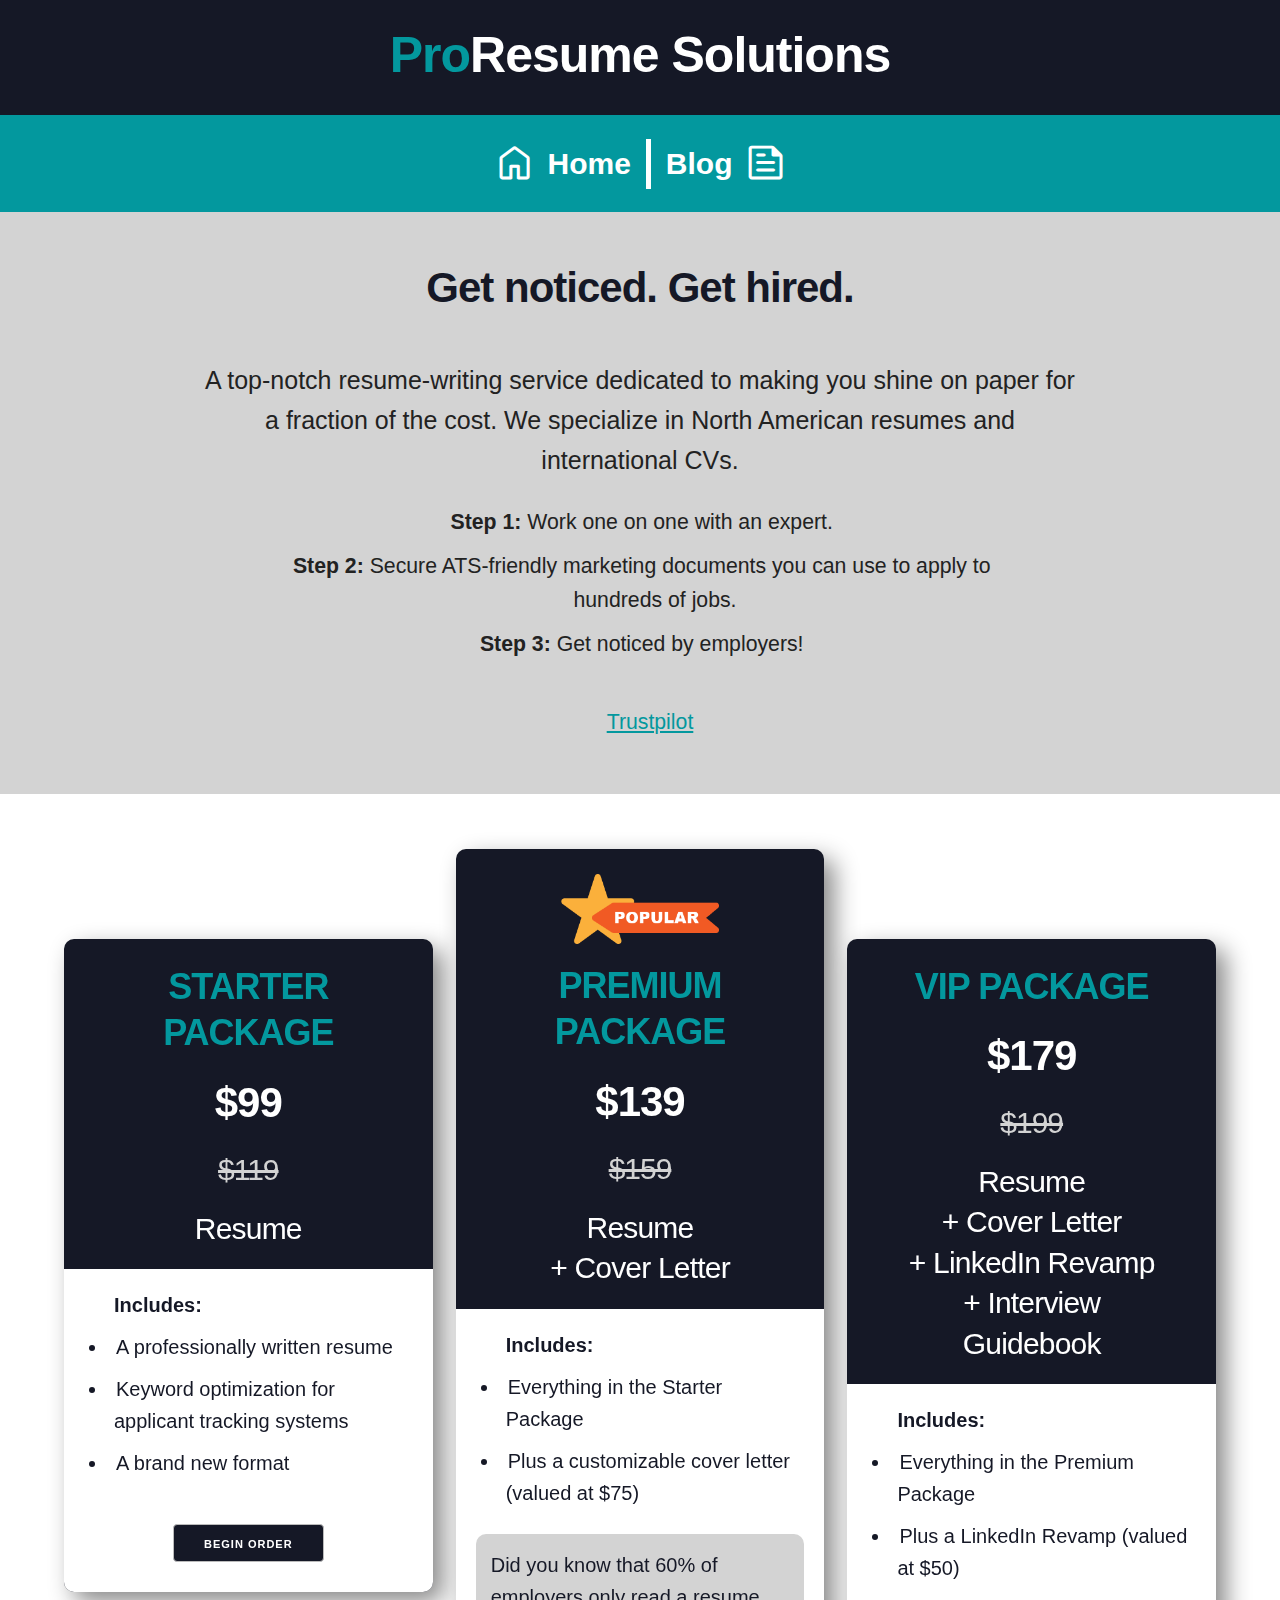
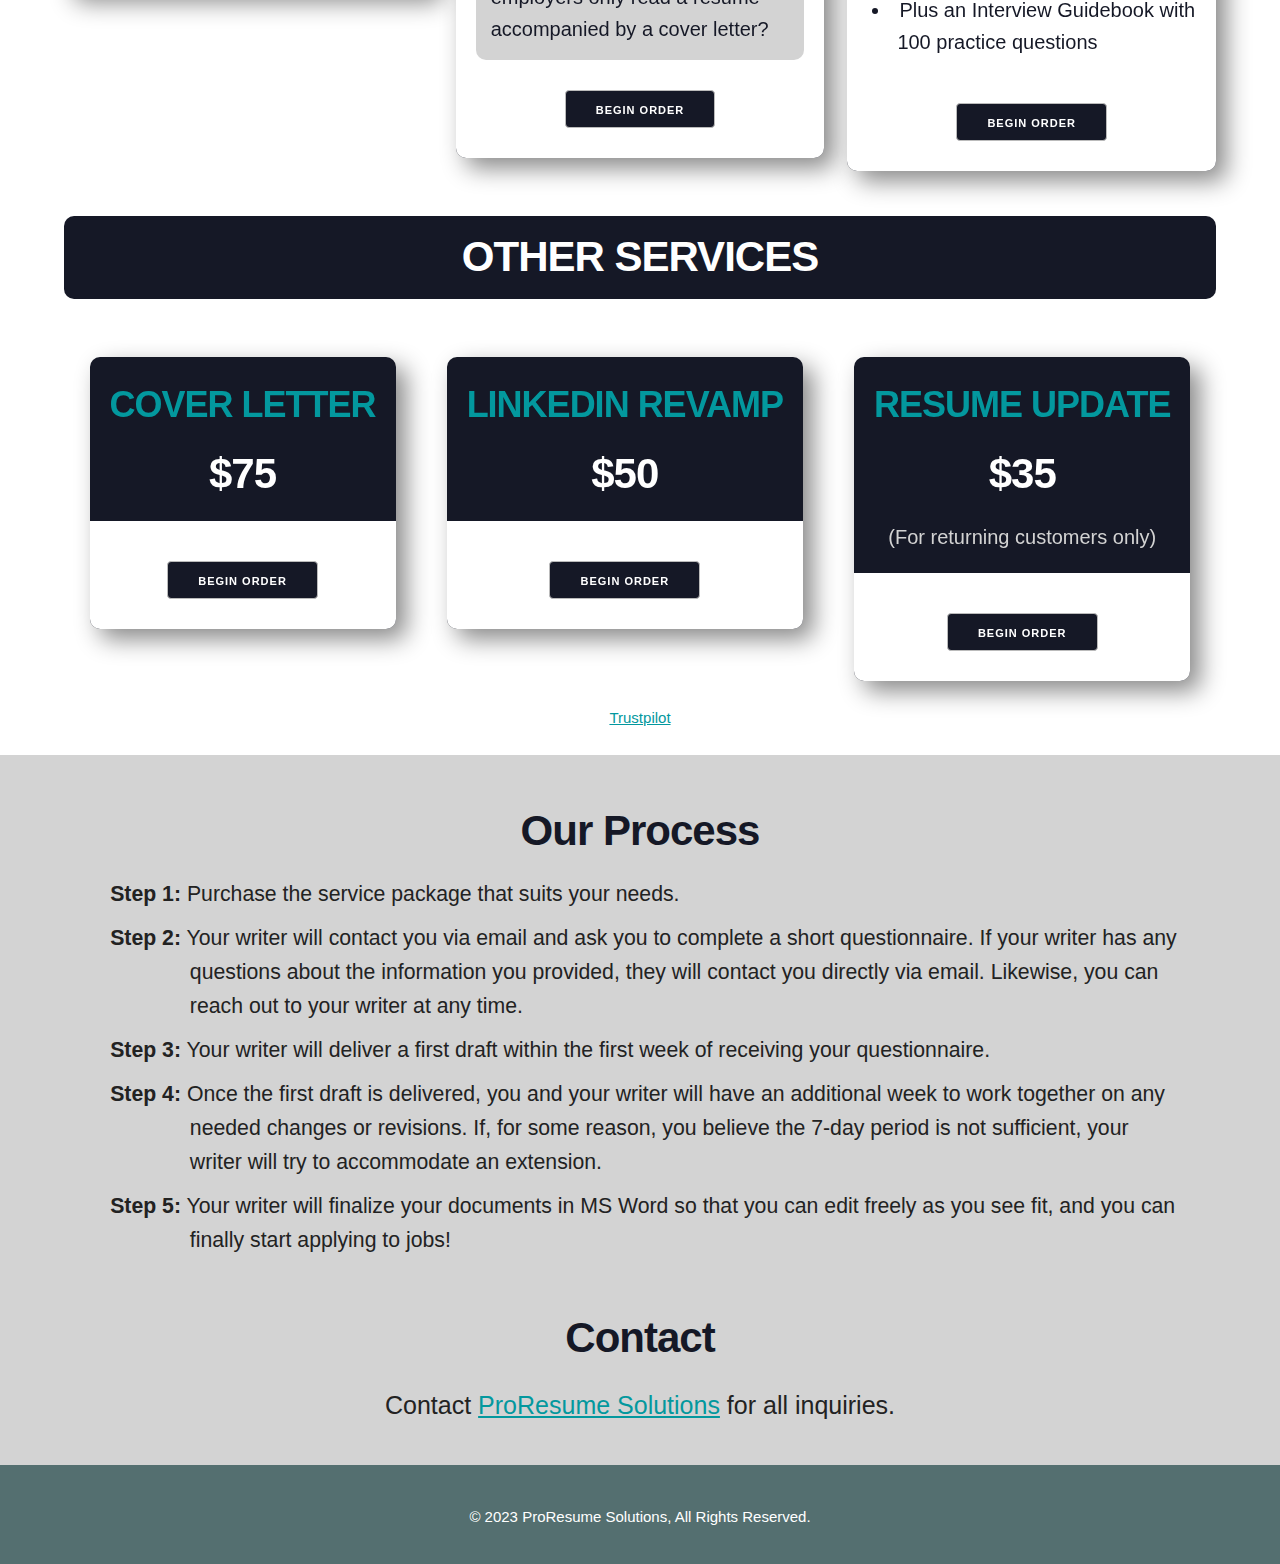
<file: index.html>
<!DOCTYPE html>
<html lang="en">
<head>

  <!-- Basic Page Needs
  –––––––––––––––––––––––––––––––––––––––––––––––––– -->
  <meta charset="utf-8">
  <title>ProResume Solutions | Get noticed. Get hired.</title>
  <link rel="canonical" href="https://proresumesolutions.com/" />
  <!-- <meta name="description" content="A top-notch resume-writing service dedicated to making you shine on paper for a fraction of the cost"> -->
  <meta name="keywords" content="Pro, ProResume, Solutions, ProResumeSolutions, ProResume Solutions, Service, CV, Resume, Cover Letter, Job Seeking, Job Hunting, Career Consulting, Linkedin, Excecutive">
  <meta name="author" content="Jamey Kirk">

  <!-- Open Graph for image on social sharing -->
  <meta property="og:image" content="misc/Logo_400x300.png">
  <meta property="og:image:type" content="image/png">
  <meta property="og:image:width" content="400">
  <meta property="og:image:height" content="300">
  <meta property="og:title" content="ProResume Solutions">
  <meta property="og:description" content="A top-notch resume-writing service dedicated to making you shine on paper for a fraction of the cost.">

  <!-- Mobile Specific Metas
  –––––––––––––––––––––––––––––––––––––––––––––––––– -->
  <meta name="viewport" content="width=device-width, initial-scale=1">

  <!-- FONT
  –––––––––––––––––––––––––––––––––––––––––––––––––– -->
  <!-- <link href="//fonts.googleapis.com/css?family=Raleway:400,300,600" rel="stylesheet" type="text/css"> -->

  <!-- CSS
  –––––––––––––––––––––––––––––––––––––––––––––––––– -->
  <link rel="stylesheet" href="css/normalize.css">
  <link rel="stylesheet" href="css/skeleton.css">
  <!-- Home Icon -->
  <link rel="stylesheet" href="https://fonts.googleapis.com/css2?family=Material+Symbols+Rounded:opsz,wght,FILL,GRAD@48,400,1,200" />
  <!-- Blog Icon -->
  <link rel="stylesheet" href="https://fonts.googleapis.com/css2?family=Material+Symbols+Rounded:opsz,wght,FILL,GRAD@48,400,1,200" />

  
  <!-- Favicon
  –––––––––––––––––––––––––––––––––––––––––––––––––– -->
  <link rel="icon" type="image/png" href="images/favicon.png">

  <!-- JS
    –––––––––––––––––––––––––––––––––––––––––––––––––– -->
    <script src="cards.js" async></script>
    
  <!-- APIs
  –––––––––––––––––––––––––––––––––––––––––––––––––– -->
  <!-- TrustBox script -->
  <script type="text/javascript" src="https://widget.trustpilot.com/bootstrap/v5/tp.widget.bootstrap.min.js" async></script>
  <!-- End TrustBox script -->


    
</head>
<body>
  <!-- Primary Page Layout
  –––––––––––––––––––––––––––––––––––––––––––––––––– -->
    <header class="banner"><h1><span class="title-1">Pro</span><span class="title-2">Resume Solutions</span></h1></header>
    <nav>
      <a href="index.html">
        <span class="material-symbols-rounded navigation home">home</span>
      </a>
      <a href="index.html">
        <span class="navigation home">Home</span>
      </a>
      <span class="vertical-line"></span>
      <a href="https://blog.proresumesolutions.com/wp/">
        <span class="navigation blog">Blog</span>
      </a>
      <a href="https://blog.proresumesolutions.com/wp/">
        <span class="material-symbols-rounded navigation blog">feed</span>
      </a>
    </nav>
    <div class="blurb">
      <h2 class="tag title">Get noticed. Get hired.</h2>
      <p class="blurb-text">A top-notch resume-writing service dedicated to making you shine on paper for a fraction of the cost. We specialize in North American resumes and international CVs.</p>
      <ul class="steps">
        <li><Span class="step">Step 1:</Span> Work one on one with an expert.</li>
        <li><Span class="step">Step 2:</Span> Secure ATS-friendly marketing documents you can use to apply to hundreds of jobs.</li>
        <li><Span class="step">Step 3:</Span> Get noticed by employers!</li>
        <br>
        <!-- TrustBox widget - Micro Review Count -->
        <div class="trustpilot-widget" data-locale="en-US" data-template-id="5419b6a8b0d04a076446a9ad" data-businessunit-id="63c9b0c278f4bb9139081ec0" data-style-height="24px" data-style-width="100%" data-theme="light" data-min-review-count="10" data-style-alignment="center">
        <a href="https://www.trustpilot.com/review/proresumesolutions.com" target="_blank" rel="noopener">Trustpilot</a>
      </div>
      </ul>
    <!-- End TrustBox widget -->
    </div>
    <div class="container">
      <div class="row">
        <div class="twelve columns intro">
        </div>
          <div class="twelve columns primary-services">
          </div>
      </div>
    </div>
    <!-- TrustBox widget - Review Collector -->
    <div style="text-align: center;" class="trustpilot-widget" data-locale="en-US" data-template-id="56278e9abfbbba0bdcd568bc" data-businessunit-id="63c9b0c278f4bb9139081ec0" data-style-height="52px" data-style-width="100%">
      <a href="https://www.trustpilot.com/review/proresumesolutions.com" target="_blank" rel="noopener">Trustpilot</a>
    </div>
    <!-- End TrustBox widget -->
    <div class="explainer">
      <h2 class="tag title">Our Process</h2>
      <ul class="steps process">
        <li class="process-step"><Span class="step">Step 1:</Span> Purchase the service package that suits your needs.</li>
        <li class="process-step"><Span class="step">Step 2:</Span> Your writer will contact you via email and ask you to complete a short questionnaire. If your writer has any questions about the information you provided, they will contact you directly via email. Likewise, you can reach out to your writer at any time.</li>
        <li class="process-step"><Span class="step">Step 3:</Span> Your writer will deliver a first draft within the first week of receiving your questionnaire.</li>
        <li class="process-step"><Span class="step">Step 4:</Span> Once the first draft is delivered, you and your writer will have an additional week to work together on any needed changes or revisions. If, for some reason, you believe the 7-day period is not sufficient, your writer will try to accommodate an extension.</li>
        <li class="process-step"><Span class="step">Step 5:</Span> Your writer will finalize your documents in MS Word so that you can edit freely as you see fit, and you can finally start applying to jobs!</li>
      </ul>
      <h2 class="tag title">Contact</h2>
      <p class="blurb-text contact">Contact <a href="mailto:melissa@proresumesolutions.com">ProResume Solutions</a> for all inquiries.</p>
    </div>
    <footer class="footer">
      <p>&#169; 2023 ProResume Solutions, All Rights Reserved.</p>
    </footer>
    
    <!-- End Document
      –––––––––––––––––––––––––––––––––––––––––––––––––– -->
  
</body>
</html>
</file>
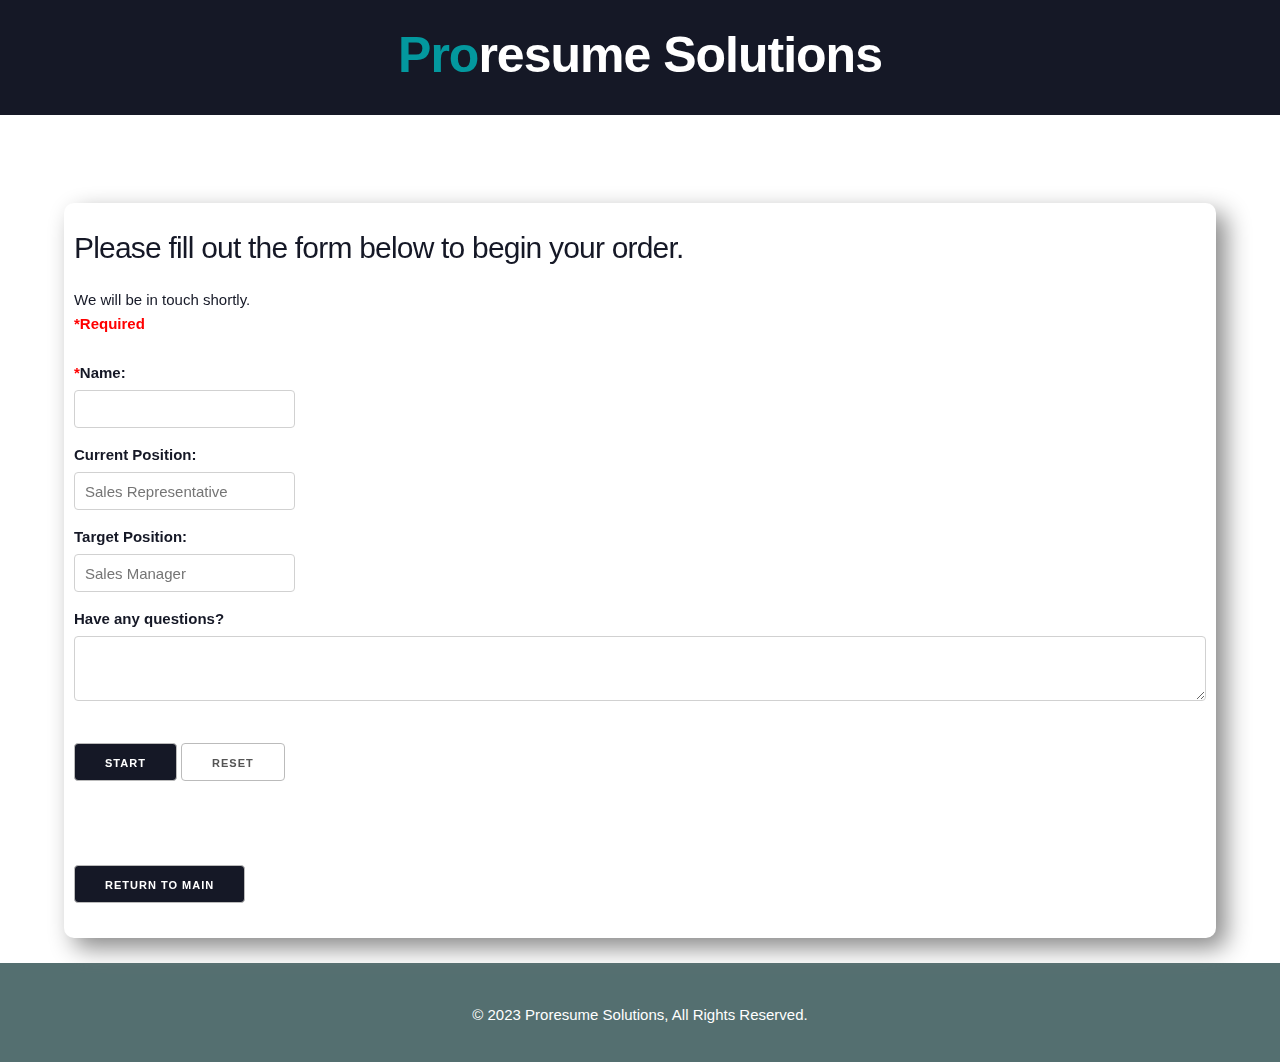
<file: order_form.html>
<!DOCTYPE html>
<html lang="en">
<head>

  <!-- Basic Page Needs
  –––––––––––––––––––––––––––––––––––––––––––––––––– -->
  <meta charset="utf-8">
  <title>Your page title here :)</title>
  <meta name="description" content="">
  <meta name="author" content="">

  <!-- Mobile Specific Metas
  –––––––––––––––––––––––––––––––––––––––––––––––––– -->
  <meta name="viewport" content="width=device-width, initial-scale=1">

  <!-- FONT
  –––––––––––––––––––––––––––––––––––––––––––––––––– -->
  <link href="//fonts.googleapis.com/css?family=Raleway:400,300,600" rel="stylesheet" type="text/css">

  <!-- CSS
  –––––––––––––––––––––––––––––––––––––––––––––––––– -->
  <link rel="stylesheet" href="css/normalize.css">
  <link rel="stylesheet" href="css/skeleton.css">

  
  <!-- Favicon
    –––––––––––––––––––––––––––––––––––––––––––––––––– -->
    <link rel="icon" type="image/png" href="images/favicon.png">
    
</head>
<body>
  
  <!-- Primary Page Layout
    –––––––––––––––––––––––––––––––––––––––––––––––––– -->
    <header class="banner"><h1><span class="title-1">Pro</span><span class="title-2">resume Solutions</span></h1></header>
    <div class="container">
      <div class="row">
        <div class="twelve columns order-form" style="margin-top: 5%">
            <h4>Please fill out the form below to begin your order.</h4>
            <p>We will be in touch shortly.<br><span class="req">*Required</span></p>
            <form enctype="text/plain" class="form">
                <label for="name"><span class="req">*</span>Name:</label>
                <input type="text" name="Name" class="name" required}><br>
                <label for="current-position">Current Position:</label>
                <input type="text" name="Current Position" placeholder="Sales Representative" class="position"><br>
                <label for="target-position">Target Position:</label>
                <input type="text" name="Target Position" placeholder="Sales Manager" class="target"><br>
                <label for="questions">Have any questions?</label>
                <textarea type="text" name="Questions" class="questions u-full-width" style="resize: vertical;"></textarea><br>
                <button value="Send" class="send"}>Start</button>
                <input type="reset" value="Reset">
            </form><br>
            <button class="main-button">Return to Main</button>
        </div>
      </div>
    </div>
    <footer class="footer">
        <p>&#169; 2023 Proresume Solutions, All Rights Reserved.</p>
      </footer>
    <!-- End Document
      –––––––––––––––––––––––––––––––––––––––––––––––––– -->
  <!-- JS
  –––––––––––––––––––––––––––––––––––––––––––––––––– -->
  <script src="order_form.js" async></script>
</body>
</html>
</file>
<file: css/skeleton.css>
/*
* Skeleton V2.0.4
* Copyright 2014, Dave Gamache
* www.getskeleton.com
* Free to use under the MIT license.
* http://www.opensource.org/licenses/mit-license.php
* 12/29/2014
*/


/* Table of contents
––––––––––––––––––––––––––––––––––––––––––––––––––
- Grid
- Base Styles
- Typography
- Links
- Buttons
- Forms
- Lists
- Code
- Tables
- Spacing
- Utilities
- Clearing
- Media Queries
*/

:root {
  --bg-color: #151826;
  --brand-color: #03989E;
  --body-color: #FFF;
  --blurb-color: lightgray;
  --footer-color: #546f70;
  --tip-color: lightgray;
  --shadow: #888;
  --light-text: #FFF;
  --dark-text: #151826;
}

/* Grid
–––––––––––––––––––––––––––––––––––––––––––––––––– */
.container {
  position: relative;
  width: 100%;
  max-width: 1440px;
  margin: 0 auto;
  padding: 0 20px;
  box-sizing: border-box; }
.column,
.columns {
  width: 100%;
  float: left;
  box-sizing: border-box; }

/* For devices larger than 400px */
@media (min-width: 400px) {
  .container {
    width: 85%;
    padding: 0; }
}

/* For devices larger than 550px */
@media (min-width: 550px) {
  .container {
    width: 95%; }
  .column,
  .columns {
    margin-left: 4%; }
  .column:first-child,
  .columns:first-child {
    margin-left: 0; }

  .one.column,
  .one.columns                    { width: 4.66666666667%; }
  .two.columns                    { width: 13.3333333333%; }
  .three.columns                  { width: 22%;            }
  .four.columns                   { width: 30.6666666667%; }
  .five.columns                   { width: 39.3333333333%; }
  .six.columns                    { width: 48%;            }
  .seven.columns                  { width: 56.6666666667%; }
  .eight.columns                  { width: 65.3333333333%; }
  .nine.columns                   { width: 74.0%;          }
  .ten.columns                    { width: 82.6666666667%; }
  .eleven.columns                 { width: 91.3333333333%; }
  .twelve.columns                 { width: 100%; margin-left: 0; }

  .one-third.column               { width: 30.6666666667%; }
  .two-thirds.column              { width: 65.3333333333%; }

  .one-half.column                { width: 48%; }

  /* Offsets */
  .offset-by-one.column,
  .offset-by-one.columns          { margin-left: 8.66666666667%; }
  .offset-by-two.column,
  .offset-by-two.columns          { margin-left: 17.3333333333%; }
  .offset-by-three.column,
  .offset-by-three.columns        { margin-left: 26%;            }
  .offset-by-four.column,
  .offset-by-four.columns         { margin-left: 34.6666666667%; }
  .offset-by-five.column,
  .offset-by-five.columns         { margin-left: 43.3333333333%; }
  .offset-by-six.column,
  .offset-by-six.columns          { margin-left: 52%;            }
  .offset-by-seven.column,
  .offset-by-seven.columns        { margin-left: 60.6666666667%; }
  .offset-by-eight.column,
  .offset-by-eight.columns        { margin-left: 69.3333333333%; }
  .offset-by-nine.column,
  .offset-by-nine.columns         { margin-left: 78.0%;          }
  .offset-by-ten.column,
  .offset-by-ten.columns          { margin-left: 86.6666666667%; }
  .offset-by-eleven.column,
  .offset-by-eleven.columns       { margin-left: 95.3333333333%; }

  .offset-by-one-third.column,
  .offset-by-one-third.columns    { margin-left: 34.6666666667%; }
  .offset-by-two-thirds.column,
  .offset-by-two-thirds.columns   { margin-left: 69.3333333333%; }

  .offset-by-one-half.column,
  .offset-by-one-half.columns     { margin-left: 52%; }

}


/* Base Styles
–––––––––––––––––––––––––––––––––––––––––––––––––– */
/* NOTE
html is set to 62.5% so that all the REM measurements throughout Skeleton
are based on 10px sizing. So basically 1.5rem = 15px :) */
html {
  font-size: 62.5%; }

body {
  font-size: 1.5em; /* currently ems cause chrome bug misinterpreting rems on body element */
  line-height: 1.6;
  font-weight: 400;
  font-family: "HelveticaNeue", "Helvetica Neue", Helvetica, Arial, sans-serif;
  color: #222; 
}


/* Typography
–––––––––––––––––––––––––––––––––––––––––––––––––– */
h1, h2, h3, h4, h5, h6 {
  margin-top: 0;
  margin-bottom: 2rem;
  font-weight: 300; }
h1 { font-size: 4.0rem; line-height: 1.2;  letter-spacing: -.1rem;}
h2 { font-size: 3.6rem; line-height: 1.25; letter-spacing: -.1rem; }
h3 { font-size: 3.0rem; line-height: 1.3;  letter-spacing: -.1rem; }
h4 { font-size: 2.4rem; line-height: 1.35; letter-spacing: -.08rem; }
h5 { font-size: 1.8rem; line-height: 1.5;  letter-spacing: -.05rem; }
h6 { font-size: 1.5rem; line-height: 1.6;  letter-spacing: 0; }

/* Larger than phablet */
@media (min-width: 550px) {
  h1 { font-size: 5.0rem; }
  h2 { font-size: 4.2rem; }
  h3 { font-size: 3.6rem; }
  h4 { font-size: 3.0rem; }
  h5 { font-size: 2.4rem; }
  h6 { font-size: 1.5rem; }
}

p {
  margin-top: 0; }


/* Links
–––––––––––––––––––––––––––––––––––––––––––––––––– */
a {
  color: var(--brand-color) }
a:hover {
  color: var(--footer-color); }


/* Buttons
–––––––––––––––––––––––––––––––––––––––––––––––––– */
.button,
button,
input[type="submit"],
input[type="reset"],
input[type="button"] {
  display: inline-block;
  height: 38px;
  padding: 0 30px;
  color: #555;
  text-align: center;
  font-size: 11px;
  font-weight: 600;
  line-height: 38px;
  letter-spacing: .1rem;
  text-transform: uppercase;
  text-decoration: none;
  white-space: nowrap;
  background-color: transparent;
  border-radius: 4px;
  border: 1px solid #bbb;
  cursor: pointer;
  box-sizing: border-box; }
.button:hover,
button:hover,
input[type="submit"]:hover,
input[type="reset"]:hover,
input[type="button"]:hover,
.button:focus,
button:focus,
input[type="submit"]:focus,
input[type="reset"]:focus,
input[type="button"]:focus {
  color: #333;
  border-color: #888;
  outline: 0; }
.button.button-primary,
button.button-primary,
input[type="submit"].button-primary,
input[type="reset"].button-primary,
input[type="button"].button-primary {
  color: #FFF;
  background-color: #33C3F0;
  border-color: #33C3F0; }
.button.button-primary:hover,
button.button-primary:hover,
input[type="submit"].button-primary:hover,
input[type="reset"].button-primary:hover,
input[type="button"].button-primary:hover,
.button.button-primary:focus,
button.button-primary:focus,
input[type="submit"].button-primary:focus,
input[type="reset"].button-primary:focus,
input[type="button"].button-primary:focus {
  color: #FFF;
  background-color: #1EAEDB;
  border-color: #1EAEDB; }


/* Forms
–––––––––––––––––––––––––––––––––––––––––––––––––– */
input[type="email"],
input[type="number"],
input[type="search"],
input[type="text"],
input[type="tel"],
input[type="url"],
input[type="password"],
textarea,
select {
  height: 38px;
  padding: 6px 10px; /* The 6px vertically centers text on FF, ignored by Webkit */
  background-color: #fff;
  border: 1px solid #D1D1D1;
  border-radius: 4px;
  box-shadow: none;
  box-sizing: border-box; }
/* Removes awkward default styles on some inputs for iOS */
input[type="email"],
input[type="number"],
input[type="search"],
input[type="text"],
input[type="tel"],
input[type="url"],
input[type="password"],
textarea {
  -webkit-appearance: none;
     -moz-appearance: none;
          appearance: none; }
textarea {
  min-height: 65px;
  padding-top: 6px;
  padding-bottom: 6px; }
input[type="email"]:focus,
input[type="number"]:focus,
input[type="search"]:focus,
input[type="text"]:focus,
input[type="tel"]:focus,
input[type="url"]:focus,
input[type="password"]:focus,
textarea:focus,
select:focus {
  border: 1px solid #33C3F0;
  outline: 0; }
label,
legend {
  display: block;
  margin-bottom: .5rem;
  font-weight: 600; }
fieldset {
  padding: 0;
  border-width: 0; }
input[type="checkbox"],
input[type="radio"] {
  display: inline; }
label > .label-body {
  display: inline-block;
  margin-left: .5rem;
  font-weight: normal; }


/* Lists
–––––––––––––––––––––––––––––––––––––––––––––––––– */
ul {
  list-style: disc inside;  }
ol {
  list-style: decimal inside; }
ol, ul {
  padding-left: 0;
  margin-top: 0; }
ul ul,
ul ol,
ol ol,
ol ul {
  margin: 1.5rem 0 1.5rem 3rem;
  font-size: 90%; }
li {
  margin-bottom: 1rem;
  padding-left: 0;
  list-style-type: disc inside; 
  text-indent: -1.25em; 
}


/* adjust list dots position */
ul {
  padding-left: 20px;
}
ul li {
  padding-left: 10px;
}


/* Code
–––––––––––––––––––––––––––––––––––––––––––––––––– */
code {
  padding: .2rem .5rem;
  margin: 0 .2rem;
  font-size: 90%;
  white-space: nowrap;
  background: #F1F1F1;
  border: 1px solid #E1E1E1;
  border-radius: 4px; }
pre > code {
  display: block;
  padding: 1rem 1.5rem;
  white-space: pre; }


/* Tables
–––––––––––––––––––––––––––––––––––––––––––––––––– */
th,
td {
  padding: 12px 15px;
  text-align: left;
  border-bottom: 1px solid #E1E1E1; }
th:first-child,
td:first-child {
  padding-left: 0; }
th:last-child,
td:last-child {
  padding-right: 0; }


/* Spacing
–––––––––––––––––––––––––––––––––––––––––––––––––– */
button,
.button {
  margin-bottom: 1rem; }
input,
textarea,
select,
fieldset {
  margin-bottom: 1.5rem; }
pre,
blockquote,
dl,
figure,
table,
p,
ul,
ol,
form {
  margin-bottom: 2.5rem; }


/* Utilities
–––––––––––––––––––––––––––––––––––––––––––––––––– */
.u-full-width {
  width: 100%;
  box-sizing: border-box; }
.u-max-full-width {
  max-width: 100%;
  box-sizing: border-box; }
.u-pull-right {
  float: right; }
.u-pull-left {
  float: left; }


/* Misc
–––––––––––––––––––––––––––––––––––––––––––––––––– */
hr {
  margin-top: 2rem;
  margin-bottom: 2rem;
  border-width: 0;
  border: 5px solid var(--footer-color);
  border-radius: 5px;
 }


/* Clearing
–––––––––––––––––––––––––––––––––––––––––––––––––– */

/* Self Clearing Goodness */
.container:after,
.row:after,
.u-cf {
  content: "";
  display: table;
  clear: both; }


/* Media Queries
–––––––––––––––––––––––––––––––––––––––––––––––––– */
/*
Note: The best way to structure the use of media queries is to create the queries
near the relevant code. For example, if you wanted to change the styles for buttons
on small devices, paste the mobile query code up in the buttons section and style it
there.
*/


/* Larger than mobile */
@media (min-width: 400px) {}

/* Larger than phablet (also point when grid becomes active) */
@media (min-width: 550px) {
}

/* Larger than tablet */
@media (min-width: 750px) {
  .primary-services {
    display: flex;
    justify-content: space-between;
  }
  .services-banner {
    display: flex;
    justify-content: space-between;
  }

  .card {
    max-width: 32%;
  }

  .banner-header {
    margin: 20px 0;
  }

  .cover-letter, .linkedin, .resume-update {
    max-width: 32%;
  }


  
  .blurb {
    padding-bottom: 25px;
  }

  .blurb-text {
    padding: 25px 15% 0px;
  }
  
  .steps {
    margin: auto;
    width: 55%;
  }
  .step-3 {
    margin-bottom: 25px;
  }

  .process {
    width: 80%;
  }

  .title {
    margin: 20px;
    margin-top: 0;
    margin-bottom: 20px;
    text-align: center;
  }

  .trust-widget {
    padding: 20px 0 0 0;
  }
  
  .contact {
    padding-top: 0;
  }
  .premium.card {
    /* -100px */
    margin-top: -90px; 
  }
  
  .row {
    padding-top: 30px;
  }

}

/* Larger than desktop */
@media (min-width: 1000px) {
  .container {
    width: 90%; }
  
  .services-banner {
    justify-content: space-around;
  }
}

/* Larger than Desktop HD */
@media (min-width: 1200px) {}


/* Custom Styling for Specific Elements */

/* set border around all elements */
/* * {
  border: 1px solid red;
} */

header {
  padding: 25px 10px 10px;
  color: var(--body-color);
  background-color: var(--bg-color);
  text-align: center;
}

.title-1 {
  color: var(--brand-color);
}

.title-1, .title-2, .cost, .new-cost, .banner-header, .tag {
  font-family: 'Arial Black', 'Arial Bold', 'Gadget', sans-serif;
  font-weight: 800;
}

.cost {
  text-decoration: line-through;
  font-weight: 400;
  font-family: Arial, Helvetica, sans-serif;
  color: var(--blurb-color);
  font-size: 3rem;
}

.title {
  font-family: 'Arial Bold', 'Gadget', sans-serif;
  font-weight: 800;
  color: var(--brand-color);
}

.card {
  text-align: center;
  background-color: var(--bg-color);
  color: var(--light-text);
  padding: 25px 0 0 0;
  height: fit-content;
}
/* @media (min-width: 750px) {
  .card {
    padding: 25px 10px;
  }
} */

.order-form {
  background-color: var(--body-color);
  color: var(--dark-text);
  padding: 25px 10px;
}

.order-form, .card {
  filter: drop-shadow(10px 10px 12px var(--shadow));
  margin: 0 0px 25px 0px;
  border-radius: 10px;

}

.description {
  padding: 0 45px;
  font-family: Arial Bold, 'Gadget', sans-serif;
}

.list {
  text-align: left;
  padding: 0 10px;
}
.list-label {
  margin-bottom: 1rem;
  padding-left: 1rem;
}

.tip {
  margin: 25px 0 10px;
  padding: 15px;
  background-color: var(--tip-color);
  color: var(--dark-text);
  border-radius: 10px;
}

.blurb, .explainer {
  text-align: center;
  background-color: var(--blurb-color);
  padding: 25px 15px 15px;
  margin: 0;
  font-size: 2.5rem;
}

@media (min-width: 750px) {
  .blurb {
    padding-bottom: 35px;
  }
}

.tag {
  padding-top: 25px;
  color: var(--dark-text);

}

.steps {
  text-align: left;
  font-size: 2.125rem;
  list-style-type: none;
  text-align: center;
  padding-bottom: 20px;
}

.step {
  font-weight: bold;
}

.process {
  text-align: left;
  padding-left: 3.75em;
}

.process-step {
  text-indent: -3.75em;
}

.services {
  padding: 20px 10px;
  text-align: center;
  background-color: var(--body-color);
  color: var(--dark-text);
  border-radius: 0 0 10px 10px;
}

button {
  align-items: center;
  margin-top: 20px;
}

.intro, .services, .primary-services, .services-banner {
  margin-top: 5%;
  font-family: Arial, Helvetica, sans-serif;
  font-size: 2rem;
} 

.banner-header {
  text-align: center;
  background-color: var(--bg-color);
  color: var(--light-text);
  padding: 15px;
  border-radius: 10px;
}

.resume-note {
  padding: 0 10px;
  width: 50%;
}

footer {
  text-align: center;
  margin: 0;
  padding: 40px 0 10px;
  background-color: var(--footer-color);
  color: var(--light-text);
}

.questions {
  resize: vertical;
  min-height: 65px;
}

.explainer {
  background-color: var(--blurb-color);
  margin-top: 25px;
}

button, .button {
  color: var(--light-text);
  background-color: var(--bg-color);
}

.popular {
  text-align: center;
  padding-bottom: 10px;
}

.resume-note {
  color: var(--tip-color);
}

.star {
  height: 3.5em;
}

.button:hover,
button:hover,
input[type="submit"]:hover,
input[type="reset"]:hover,
input[type="button"]:hover,
.button:focus,
button:focus,
input[type="submit"]:focus,
input[type="reset"]:focus,
input[type="button"]:focus {
  color: var(--brand-color);
  border-color: var(--brand-color);
  outline: 0; }


.trust-widget {
  padding-bottom: 20px;
}

.navigation {
    font-size: 3rem;
    margin: 5px;
    font-weight: 900;
    color: var(--body-color);
}

nav {
  height: fit-content;
  align-items: center;
  display: flex;
  justify-content: center;
  padding: 20px;
  background-color: var(--brand-color);
  position: sticky;
  top: 0px;
  z-index: 100;
}

span.material-symbols-rounded {
  font-size: 4.5rem;
}

.vertical-line {
  border-left: 5px solid var(--body-color);
  height: 50px;
  margin: 0 10px;
}
</file>
